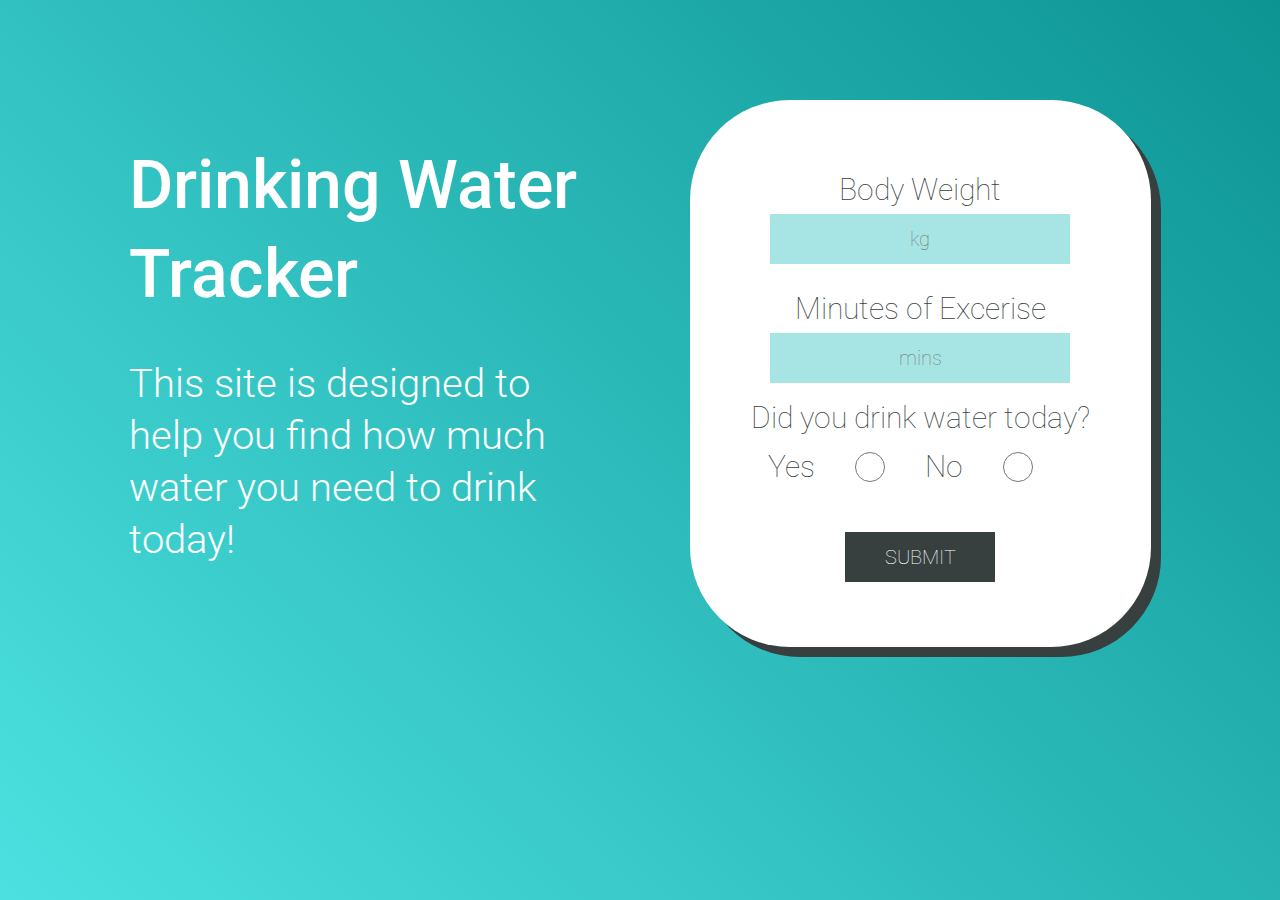
<file: index.html>
<!DOCTYPE html>
<html lang="en">
<head>
    <meta charset="UTF-8">
    <meta name="viewport" content="width=device-width, initial-scale=1.0">
    <title>Water Tracker</title>
    <link rel="stylesheet" href="./styles/styles.css">
    <link href="https://fonts.googleapis.com/css2?family=Roboto:wght@100;300;400;500;900&display=swap" rel="stylesheet">
</head>
<body>
    <header>
        <div class="wrapper">
            <div class="container">
                <div class="waterInfo">
                    <h1>Drinking Water Tracker</h1>
                    <p>This site is designed to help you find how much water you need to drink today!</p> 
                </div>
                <div class="fillInForm">
                    <form class="calculationForm" method="post" action="">
                        <div class="formValues">
                            <label for="bodyweight" class="">Body Weight</label>
                            <input type="text" placeholder="kg"  id="bodyWeight" required>
                        </div>
                        <div class="formValues">
                            <label for="minutesOfExcerise" class="">Minutes of Excerise</label>
                            <input type="text" placeholder="mins" id="minutesOfExcerise" required>
                        </div>
                        <div class="formDrinkwater">
                            <label for="drinkingWaterQuestion" class="">Did you drink water today?</label>
                            <div class="options">
                                <label for="yesDrinkwater">Yes</label>
                                <input type="radio" id="yes" name="drinkwater" value="0">
                                <label for="noDrinkwater">No</label>
                                <input type="radio" id="no" name="drinkwater" value="1">
                            </div>
                            <div class ="waterConsumed">
                                <label for="waterConsumed" class="">Water Consumed</label>
                                <input type="waterConsumed" placeholder="ml" id="waterIntake">
                            </div>
                        </div>
                        <div class="submitContainer">
                        <input type="submit" value="Submit">
                        </div>
                    </form>
                </div>
            </div>
        </div>
    </header>
    <main>
    <section class="results">
        <div class="modal"></div>
    </section>
    </main>
    <script src="https://ajax.googleapis.com/ajax/libs/jquery/3.5.1/jquery.min.js"></script>
    <script src="./scripts.js"></script>
</body>
</html>

<!-- <button><a href="./water-consumption.html">Submit</a></button> -->
</file>
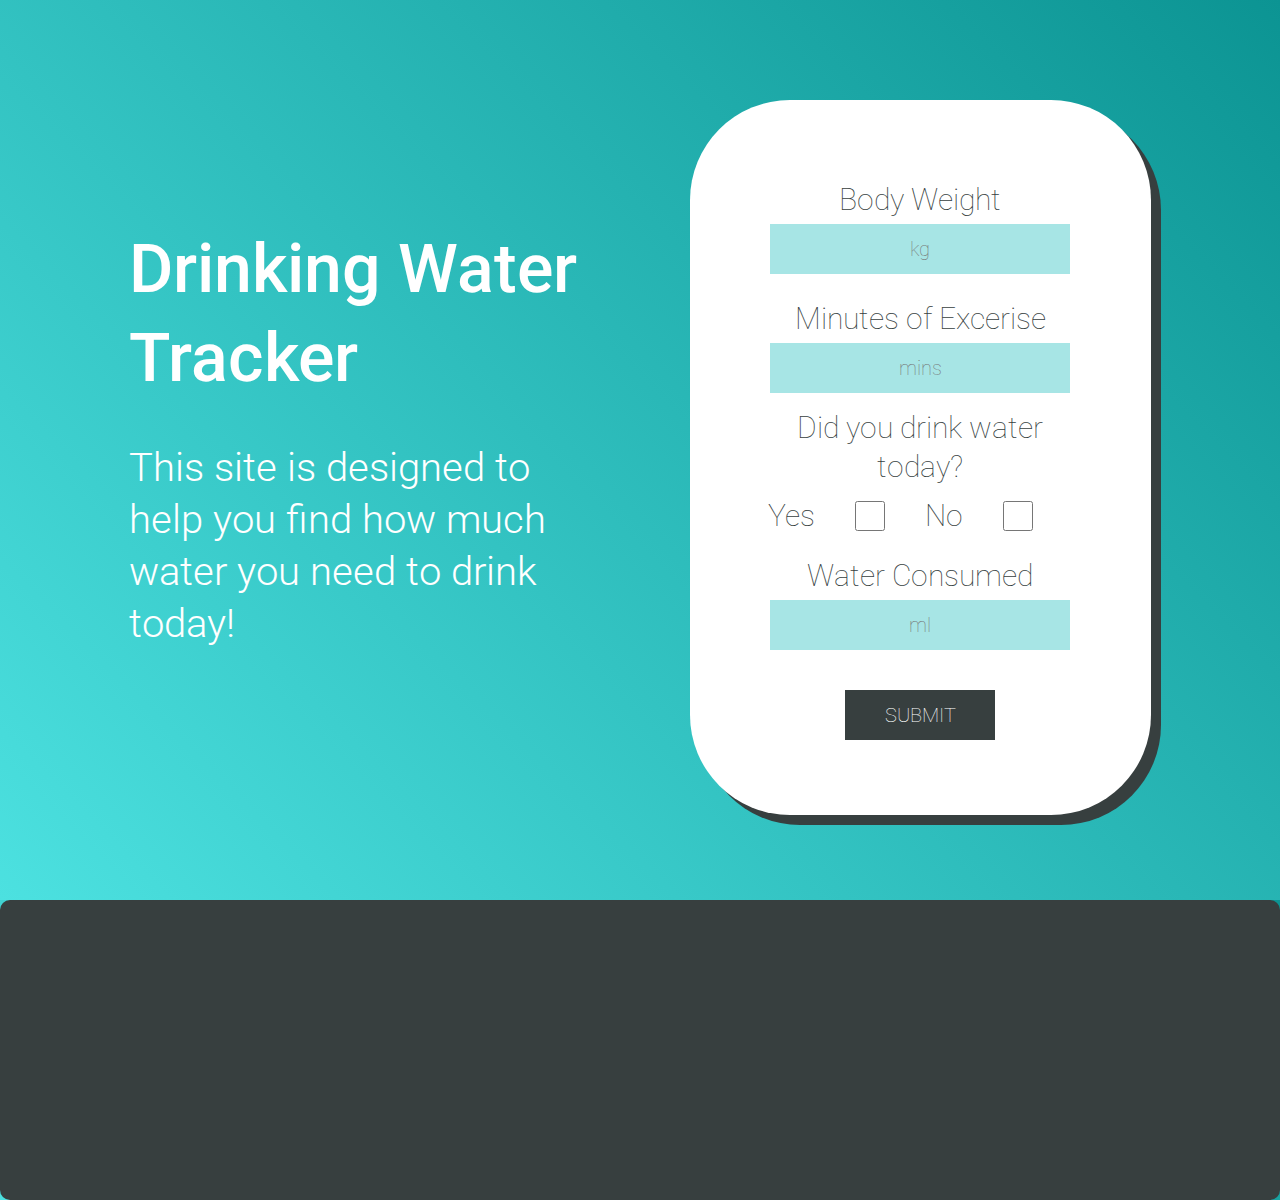
<file: home-page.html>
<!DOCTYPE html>
<html lang="en">
<head>
    <meta charset="UTF-8">
    <meta name="viewport" content="width=device-width, initial-scale=1.0">
    <title>Water Tracker</title>
    <link rel="stylesheet" href="./styles/style.css">
    <link href="https://fonts.googleapis.com/css2?family=Roboto:wght@100;300;400;500;900&display=swap" rel="stylesheet">
</head>
<body>
    <header>
        <div class="wrapper">
            <div class="container">
                <div class="water-info">
                    <h1>Drinking Water Tracker</h1>
                    <p>This site is designed to help you find how much water you need to drink today!</p> 
                </div>
                <div class="fill-in-form">
                    <form class="calculation-form" method="post" action="">
                        <div class="form-values">
                            <label for="bodyweight" class="">Body Weight</label>
                            <input type="text" placeholder="kg"  id="bodyWeight">
                        </div>
                        <div class="form-values">
                            <label for="minutesofexcerise" class="">Minutes of Excerise</label>
                            <input type="text" placeholder="mins" id="minutesOfExcerise">
                        </div>
                        <div class="form-drinkwater">
                            <label for="drinkingwaterquestion" class="">Did you drink water today?</label>
                            <div class="options">
                                <label for="yes-drinkwater">Yes</label>
                                <input type="checkbox" id="yes" name="drinkwater" value="0">
                                <label for="no-drinkwater">No</label>
                                <input type="checkbox" id="no" name="drinkwater" value="1">
                            </div>
                            <div class ="water-consumed">
                                <label for="waterconsumed" class="">Water Consumed</label>
                                <input type="waterconsumed" placeholder="ml" id="waterIntake">
                            </div>
                        </div>
                        <div class="submit-container">
                        <input type="submit" value="Submit">
                        </div>
                    </form>
                </div>
            </div>
        </div>
    </header>
    <main>
    <section class="results"></section>
    </main>
    <script src="https://ajax.googleapis.com/ajax/libs/jquery/3.5.1/jquery.min.js"></script>
    <script src="./scripts.js"></script>
</body>
</html>

<!-- <button><a href="./water-consumption.html">Submit</a></button> -->
</file>
<file: styles/styles.css>
html {
  line-height: 1.15;
  -ms-text-size-adjust: 100%;
  -webkit-text-size-adjust: 100%;
}

body {
  margin: 0;
}

article, aside, footer, header, nav, section {
  display: block;
}

h1 {
  font-size: 2em;
  margin: .67em 0;
}

figcaption, figure, main {
  display: block;
}

figure {
  margin: 1em 40px;
}

hr {
  -webkit-box-sizing: content-box;
          box-sizing: content-box;
  height: 0;
  overflow: visible;
}

pre {
  font-family: monospace,monospace;
  font-size: 1em;
}

a {
  background-color: transparent;
  -webkit-text-decoration-skip: objects;
}

abbr[title] {
  border-bottom: none;
  text-decoration: underline;
  -webkit-text-decoration: underline dotted;
          text-decoration: underline dotted;
}

b, strong {
  font-weight: inherit;
}

b, strong {
  font-weight: bolder;
}

code, kbd, samp {
  font-family: monospace,monospace;
  font-size: 1em;
}

dfn {
  font-style: italic;
}

mark {
  background-color: #ff0;
  color: #000;
}

small {
  font-size: 80%;
}

sub, sup {
  font-size: 75%;
  line-height: 0;
  position: relative;
  vertical-align: baseline;
}

sub {
  bottom: -.25em;
}

sup {
  top: -.5em;
}

audio, video {
  display: inline-block;
}

audio:not([controls]) {
  display: none;
  height: 0;
}

img {
  border-style: none;
}

svg:not(:root) {
  overflow: hidden;
}

button, input, optgroup, select, textarea {
  font-family: sans-serif;
  font-size: 100%;
  line-height: 1.15;
  margin: 0;
}

button, input {
  overflow: visible;
}

button, select {
  text-transform: none;
}

button, html [type=button], [type=reset], [type=submit] {
  -webkit-appearance: button;
}

button::-moz-focus-inner, [type=button]::-moz-focus-inner, [type=reset]::-moz-focus-inner, [type=submit]::-moz-focus-inner {
  border-style: none;
  padding: 0;
}

button:-moz-focusring, [type=button]:-moz-focusring, [type=reset]:-moz-focusring, [type=submit]:-moz-focusring {
  outline: 1px dotted ButtonText;
}

fieldset {
  padding: .35em .75em .625em;
}

legend {
  -webkit-box-sizing: border-box;
          box-sizing: border-box;
  color: inherit;
  display: table;
  max-width: 100%;
  padding: 0;
  white-space: normal;
}

progress {
  display: inline-block;
  vertical-align: baseline;
}

textarea {
  overflow: auto;
}

[type=checkbox], [type=radio] {
  -webkit-box-sizing: border-box;
          box-sizing: border-box;
  padding: 0;
}

[type=number]::-webkit-inner-spin-button, [type=number]::-webkit-outer-spin-button {
  height: auto;
}

[type=search] {
  -webkit-appearance: textfield;
  outline-offset: -2px;
}

[type=search]::-webkit-search-cancel-button, [type=search]::-webkit-search-decoration {
  -webkit-appearance: none;
}

::-webkit-file-upload-button {
  -webkit-appearance: button;
  font: inherit;
}

details, menu {
  display: block;
}

summary {
  display: list-item;
}

canvas {
  display: inline-block;
}

template {
  display: none;
}

[hidden] {
  display: none;
}

html {
  -webkit-box-sizing: border-box;
  box-sizing: border-box;
}

*, *:before, *:after {
  -webkit-box-sizing: inherit;
          box-sizing: inherit;
}

.sr-only {
  position: absolute;
  width: 1px;
  height: 1px;
  margin: -1px;
  border: 0;
  padding: 0;
  white-space: nowrap;
  -webkit-clip-path: inset(100%);
          clip-path: inset(100%);
  clip: rect(0 0 0 0);
  overflow: hidden;
}

.visuallyHidden:not(:focus):not(:active) {
  position: absolute;
  width: 1px;
  height: 1px;
  margin: -1px;
  border: 0;
  padding: 0;
  white-space: nowrap;
  -webkit-clip-path: inset(100%);
          clip-path: inset(100%);
  clip: rect(0 0 0 0);
  overflow: hidden;
}

html {
  font-size: 62.5%;
}

/* stripping of styles */
body,
ul,
h1,
h2,
h3
p {
  margin: 0;
  padding: 0;
}

ul {
  list-style: none;
}

a {
  text-decoration: none;
  text-transform: uppercase;
}

img {
  width: 100%;
  height: auto;
  display: block;
}

body {
  font-family: "Roboto", sans-serif;
  font-weight: 100;
  color: white;
  line-height: 1.3;
}

h1 {
  font-size: 6.8rem;
  font-weight: 500;
  margin-bottom: 10px;
}

h2 {
  font-size: 4.5rem;
  font-weight: 400;
  width: 80%;
}

p {
  font-size: 4rem;
  font-weight: 300;
}

.wrapper {
  width: 90%;
  max-width: 1280px;
  margin: 0 auto;
}

header {
  height: 100vh;
  background: linear-gradient(45deg, #4CE1E0, #0C9493);
  background-position: center;
}

main {
  background: linear-gradient(45deg, #4CE1E0, #0C9493);
  background-position: center;
}

label,
input {
  font-family: 'Roboto', sans-serif;
  font-size: 3rem;
  text-align: center;
}

label {
  color: #373f3f;
}

input {
  height: 50px;
  width: 300px;
  margin: 5px;
  font-size: 2rem;
  border: none;
  text-align: center;
  font-weight: 100;
  background: #a7e5e5;
}

input:hover {
  border: solid 2px #373f3f;
}

button {
  border: none;
  padding: 10px 20px;
  background-color: #a7e5e5;
  text-transform: uppercase;
  font-family: 'Roboto', sans-serif;
  margin-top: 10px;
}

button a {
  font-size: 2rem;
  color: white;
}

button:hover {
  background-color: #638c8c;
}

.container {
  display: -webkit-box;
  display: -ms-flexbox;
  display: flex;
  -webkit-box-align: center;
      -ms-flex-align: center;
          align-items: center;
  -webkit-box-pack: center;
      -ms-flex-pack: center;
          justify-content: center;
  -ms-flex-wrap: wrap;
      flex-wrap: wrap;
  padding-top: 100px;
}

.waterInfo {
  width: 40%;
}

.waterIntakeForm,
.totalWater,
.fillInForm {
  width: 40%;
  margin-left: 100px;
  background-color: white;
  padding: 50px;
  border-radius: 100px;
  -webkit-box-shadow: 10px 10px #373f3f;
          box-shadow: 10px 10px #373f3f;
}

.totalWater {
  display: -webkit-box;
  display: -ms-flexbox;
  display: flex;
  -webkit-box-orient: vertical;
  -webkit-box-direction: normal;
      -ms-flex-direction: column;
          flex-direction: column;
}

.calculationForm {
  display: -webkit-box;
  display: -ms-flexbox;
  display: flex;
  -webkit-box-orient: vertical;
  -webkit-box-direction: normal;
      -ms-flex-direction: column;
          flex-direction: column;
  -webkit-box-align: center;
      -ms-flex-align: center;
          align-items: center;
  padding: 10px;
}

.formValues {
  display: -webkit-box;
  display: -ms-flexbox;
  display: flex;
  -webkit-box-orient: vertical;
  -webkit-box-direction: normal;
      -ms-flex-direction: column;
          flex-direction: column;
  color: #373f3f;
  -webkit-box-align: center;
      -ms-flex-align: center;
          align-items: center;
  margin: 10px;
}

.waterConsumed {
  display: -webkit-box;
  display: -ms-flexbox;
  display: flex;
  -webkit-box-orient: vertical;
  -webkit-box-direction: normal;
      -ms-flex-direction: column;
          flex-direction: column;
  padding-top: 10px;
  -webkit-box-align: center;
      -ms-flex-align: center;
          align-items: center;
}

.submitContainer {
  padding-top: 30px;
}

.submitContainer input {
  width: 150px;
  background-color: #373f3f;
  color: white;
  text-transform: uppercase;
}

.formDrinkwater {
  display: -webkit-box;
  display: -ms-flexbox;
  display: flex;
  color: #373f3f;
  -webkit-box-orient: vertical;
  -webkit-box-direction: normal;
      -ms-flex-direction: column;
          flex-direction: column;
}

.options {
  display: -webkit-box;
  display: -ms-flexbox;
  display: flex;
  padding: 10px 0 10px;
  -webkit-box-pack: center;
      -ms-flex-pack: center;
          justify-content: center;
}

.options input {
  height: 30px;
  width: 100px;
  font-size: 2rem;
}

.options input:hover {
  border: solid 2px #373f3f;
}

.display {
  text-align: center;
}

.modal {
  display: none;
}

.error {
  text-align: center;
  margin: 0 auto;
}

.display p {
  font-size: 10rem;
}

.results {
  display: -webkit-box;
  display: -ms-flexbox;
  display: flex;
  -webkit-box-pack: center;
      -ms-flex-pack: center;
          justify-content: center;
  -webkit-box-align: center;
      -ms-flex-align: center;
          align-items: center;
  border-radius: 10px;
  padding: 150px;
  background-color: #373f3f;
  display: none;
  height: 100vh;
}

.waterConsumed {
  display: none;
  text-align: center;
}

@media (max-width: 930px) {
  body {
    line-height: 1;
  }
  h1 {
    font-size: 5.6rem;
    font-weight: 500;
    margin-bottom: 5px;
  }
  h2 {
    font-size: 4rem;
    font-weight: 300;
    width: 80%;
  }
  p {
    font-size: 4rem;
    font-weight: 300;
  }
  input {
    width: 160px;
  }
  .fillInForm {
    position: relative;
    right: 50px;
  }
  .options input {
    width: 50px;
    font-size: 1rem;
  }
  label {
    font-size: 1.5rem;
  }
}

@media (max-width: 600px) {
  h1 {
    font-size: 4.5rem;
    font-weight: 500;
    margin-bottom: 0;
  }
  h2 {
    font-size: 3.5rem;
    font-weight: 300;
    width: 80%;
    padding-bottom: 10px;
  }
  p {
    font-size: 3.0rem;
    font-weight: 300;
  }
}

@media (max-width: 560px) {
  .results {
    padding-top: 0px;
    padding: 0px;
  }
  .display,
  .error {
    position: absolute;
    top: 150px;
    left: 0;
    right: 0;
  }
  .display p,
  .error p {
    font-size: 4rem;
  }
  .container {
    padding-top: 50px;
  }
  .waterInfo {
    width: 100%;
    text-align: center;
  }
  h1 {
    font-size: 4.3rem;
    font-weight: 500;
    margin-bottom: 0;
  }
  h2 {
    font-size: 3.3rem;
    font-weight: 300;
    width: 80%;
  }
  p {
    font-size: 3.0rem;
    font-weight: 300;
  }
  input {
    width: 130px;
  }
  .options input {
    width: 30px;
    font-size: 0.7rem;
  }
  .submitContainer input {
    width: 100px;
  }
}

@media (max-width: 520px) {
  h1 {
    font-size: 3.8rem;
  }
  h2 {
    font-size: 2.5rem;
  }
  p {
    font-size: 2rem;
    font-weight: 300;
  }
}

@media (max-width: 480px) {
  body {
    font-size: 1.2rem;
  }
  h1 {
    font-size: 3rem;
  }
  h2 {
    font-size: 1.9rem;
  }
  p {
    font-size: 1.8rem;
    font-weight: 300;
  }
  input {
    width: 100px;
  }
  .waterInfo,
  .fillInForm {
    display: -webkit-box;
    display: -ms-flexbox;
    display: flex;
    -webkit-box-orient: vertical;
    -webkit-box-direction: normal;
        -ms-flex-direction: column;
            flex-direction: column;
    -webkit-box-align: center;
        -ms-flex-align: center;
            align-items: center;
  }
}

@media (max-width: 360px) {
  body {
    font-size: 1rem;
  }
  h1 {
    font-size: 2.3rem;
  }
  h2 {
    font-size: 1.1rem;
  }
  input {
    width: 100px;
  }
}
</file>
<file: styles/style.css>
html {
  line-height: 1.15;
  -ms-text-size-adjust: 100%;
  -webkit-text-size-adjust: 100%;
}

body {
  margin: 0;
}

article, aside, footer, header, nav, section {
  display: block;
}

h1 {
  font-size: 2em;
  margin: .67em 0;
}

figcaption, figure, main {
  display: block;
}

figure {
  margin: 1em 40px;
}

hr {
  -webkit-box-sizing: content-box;
          box-sizing: content-box;
  height: 0;
  overflow: visible;
}

pre {
  font-family: monospace,monospace;
  font-size: 1em;
}

a {
  background-color: transparent;
  -webkit-text-decoration-skip: objects;
}

abbr[title] {
  border-bottom: none;
  text-decoration: underline;
  -webkit-text-decoration: underline dotted;
          text-decoration: underline dotted;
}

b, strong {
  font-weight: inherit;
}

b, strong {
  font-weight: bolder;
}

code, kbd, samp {
  font-family: monospace,monospace;
  font-size: 1em;
}

dfn {
  font-style: italic;
}

mark {
  background-color: #ff0;
  color: #000;
}

small {
  font-size: 80%;
}

sub, sup {
  font-size: 75%;
  line-height: 0;
  position: relative;
  vertical-align: baseline;
}

sub {
  bottom: -.25em;
}

sup {
  top: -.5em;
}

audio, video {
  display: inline-block;
}

audio:not([controls]) {
  display: none;
  height: 0;
}

img {
  border-style: none;
}

svg:not(:root) {
  overflow: hidden;
}

button, input, optgroup, select, textarea {
  font-family: sans-serif;
  font-size: 100%;
  line-height: 1.15;
  margin: 0;
}

button, input {
  overflow: visible;
}

button, select {
  text-transform: none;
}

button, html [type=button], [type=reset], [type=submit] {
  -webkit-appearance: button;
}

button::-moz-focus-inner, [type=button]::-moz-focus-inner, [type=reset]::-moz-focus-inner, [type=submit]::-moz-focus-inner {
  border-style: none;
  padding: 0;
}

button:-moz-focusring, [type=button]:-moz-focusring, [type=reset]:-moz-focusring, [type=submit]:-moz-focusring {
  outline: 1px dotted ButtonText;
}

fieldset {
  padding: .35em .75em .625em;
}

legend {
  -webkit-box-sizing: border-box;
          box-sizing: border-box;
  color: inherit;
  display: table;
  max-width: 100%;
  padding: 0;
  white-space: normal;
}

progress {
  display: inline-block;
  vertical-align: baseline;
}

textarea {
  overflow: auto;
}

[type=checkbox], [type=radio] {
  -webkit-box-sizing: border-box;
          box-sizing: border-box;
  padding: 0;
}

[type=number]::-webkit-inner-spin-button, [type=number]::-webkit-outer-spin-button {
  height: auto;
}

[type=search] {
  -webkit-appearance: textfield;
  outline-offset: -2px;
}

[type=search]::-webkit-search-cancel-button, [type=search]::-webkit-search-decoration {
  -webkit-appearance: none;
}

::-webkit-file-upload-button {
  -webkit-appearance: button;
  font: inherit;
}

details, menu {
  display: block;
}

summary {
  display: list-item;
}

canvas {
  display: inline-block;
}

template {
  display: none;
}

[hidden] {
  display: none;
}

html {
  -webkit-box-sizing: border-box;
  box-sizing: border-box;
}

*, *:before, *:after {
  -webkit-box-sizing: inherit;
          box-sizing: inherit;
}

.sr-only {
  position: absolute;
  width: 1px;
  height: 1px;
  margin: -1px;
  border: 0;
  padding: 0;
  white-space: nowrap;
  -webkit-clip-path: inset(100%);
          clip-path: inset(100%);
  clip: rect(0 0 0 0);
  overflow: hidden;
}

.visuallyHidden:not(:focus):not(:active) {
  position: absolute;
  width: 1px;
  height: 1px;
  margin: -1px;
  border: 0;
  padding: 0;
  white-space: nowrap;
  -webkit-clip-path: inset(100%);
          clip-path: inset(100%);
  clip: rect(0 0 0 0);
  overflow: hidden;
}

html {
  font-size: 62.5%;
}

/* stripping of styles */
body,
ul,
h1,
h2,
h3
p {
  margin: 0;
  padding: 0;
}

ul {
  list-style: none;
}

a {
  text-decoration: none;
  text-transform: uppercase;
}

img {
  width: 100%;
  height: auto;
  display: block;
}

body {
  font-family: "Roboto", sans-serif;
  font-weight: 100;
  color: white;
  line-height: 1.3;
}

h1 {
  font-size: 6.8rem;
  font-weight: 500;
  margin-bottom: 10px;
}

h2 {
  font-size: 4.5rem;
  font-weight: 400;
  width: 80%;
}

p {
  font-size: 4rem;
  font-weight: 300;
}

.wrapper {
  width: 90%;
  max-width: 1280px;
  margin: 0 auto;
}

header {
  height: 100vh;
  background: linear-gradient(45deg, #4CE1E0, #0C9493);
  background-position: center;
}

main {
  background: linear-gradient(45deg, #4CE1E0, #0C9493);
  background-position: center;
}

label,
input {
  font-family: 'Roboto', sans-serif;
  font-size: 3rem;
  text-align: center;
}

label {
  color: #373f3f;
}

input {
  height: 50px;
  width: 300px;
  margin: 5px;
  font-size: 2rem;
  border: none;
  text-align: center;
  font-weight: 100;
  background: #a7e5e5;
}

input:hover {
  border: solid 2px #373f3f;
}

button {
  border: none;
  padding: 10px 20px;
  background-color: #a7e5e5;
  text-transform: uppercase;
  font-family: 'Roboto', sans-serif;
  margin-top: 10px;
}

button a {
  font-size: 2rem;
  color: white;
}

button:hover {
  background-color: #638c8c;
}

.container {
  display: -webkit-box;
  display: -ms-flexbox;
  display: flex;
  -webkit-box-align: center;
      -ms-flex-align: center;
          align-items: center;
  -webkit-box-pack: center;
      -ms-flex-pack: center;
          justify-content: center;
  -ms-flex-wrap: wrap;
      flex-wrap: wrap;
  padding-top: 100px;
}

.water-info {
  width: 40%;
}

.water-intake-form,
.total-water,
.fill-in-form {
  width: 40%;
  margin-left: 100px;
  background-color: white;
  padding: 60px;
  border-radius: 100px;
  -webkit-box-shadow: 10px 10px #373f3f;
          box-shadow: 10px 10px #373f3f;
}

.total-water {
  display: -webkit-box;
  display: -ms-flexbox;
  display: flex;
  -webkit-box-orient: vertical;
  -webkit-box-direction: normal;
      -ms-flex-direction: column;
          flex-direction: column;
}

.calculation-form {
  display: -webkit-box;
  display: -ms-flexbox;
  display: flex;
  -webkit-box-orient: vertical;
  -webkit-box-direction: normal;
      -ms-flex-direction: column;
          flex-direction: column;
  -webkit-box-align: center;
      -ms-flex-align: center;
          align-items: center;
  padding: 10px;
}

.form-values {
  display: -webkit-box;
  display: -ms-flexbox;
  display: flex;
  -webkit-box-orient: vertical;
  -webkit-box-direction: normal;
      -ms-flex-direction: column;
          flex-direction: column;
  color: #373f3f;
  -webkit-box-align: center;
      -ms-flex-align: center;
          align-items: center;
  margin: 10px;
}

.water-consumed {
  display: -webkit-box;
  display: -ms-flexbox;
  display: flex;
  -webkit-box-orient: vertical;
  -webkit-box-direction: normal;
      -ms-flex-direction: column;
          flex-direction: column;
  padding-top: 10px;
  -webkit-box-align: center;
      -ms-flex-align: center;
          align-items: center;
}

.submit-container {
  padding-top: 30px;
}

.submit-container input {
  width: 150px;
  background-color: #373f3f;
  color: white;
  text-transform: uppercase;
}

.form-drinkwater {
  display: -webkit-box;
  display: -ms-flexbox;
  display: flex;
  color: #373f3f;
  -webkit-box-orient: vertical;
  -webkit-box-direction: normal;
      -ms-flex-direction: column;
          flex-direction: column;
}

.options {
  display: -webkit-box;
  display: -ms-flexbox;
  display: flex;
  padding: 10px 0 10px;
  -webkit-box-pack: center;
      -ms-flex-pack: center;
          justify-content: center;
}

.options input {
  height: 30px;
  width: 100px;
  font-size: 2rem;
}

.options input:hover {
  border: solid 2px #373f3f;
}

.results {
  display: -webkit-box;
  display: -ms-flexbox;
  display: flex;
  -webkit-box-pack: center;
      -ms-flex-pack: center;
          justify-content: center;
  -webkit-box-align: center;
      -ms-flex-align: center;
          align-items: center;
  border-radius: 10px;
  padding: 150px;
  background-color: #373f3f;
}

@media (max-width: 930px) {
  body {
    line-height: 1;
  }
  h1 {
    font-size: 5.6rem;
    font-weight: 500;
    margin-bottom: 5px;
  }
  h2 {
    font-size: 4rem;
    font-weight: 300;
    width: 80%;
  }
  p {
    font-size: 4rem;
    font-weight: 300;
  }
  input {
    width: 160px;
  }
  .fill-in-form {
    position: relative;
    right: 50px;
  }
  .options input {
    width: 50px;
    font-size: 1rem;
  }
  label {
    font-size: 1.5rem;
  }
}

@media (max-width: 600px) {
  h1 {
    font-size: 4.5rem;
    font-weight: 500;
    margin-bottom: 0;
  }
  h2 {
    font-size: 3.5rem;
    font-weight: 300;
    width: 80%;
    padding-bottom: 10px;
  }
  p {
    font-size: 3.0rem;
    font-weight: 300;
  }
}

@media (max-width: 560px) {
  h1 {
    font-size: 4.3rem;
    font-weight: 500;
    margin-bottom: 0;
  }
  h2 {
    font-size: 3.3rem;
    font-weight: 300;
    width: 80%;
  }
  p {
    font-size: 3.0rem;
    font-weight: 300;
  }
  input {
    width: 130px;
  }
  .options input {
    width: 30px;
    font-size: 0.7rem;
  }
  .results {
    padding-top: 300px;
  }
}

@media (max-width: 480px) {
  input {
    width: 100px;
  }
  .water-info,
  .fill-in-form {
    display: -webkit-box;
    display: -ms-flexbox;
    display: flex;
    -webkit-box-orient: vertical;
    -webkit-box-direction: normal;
        -ms-flex-direction: column;
            flex-direction: column;
    -webkit-box-align: center;
        -ms-flex-align: center;
            align-items: center;
  }
}

@media (max-width: 360px) {
  input {
    width: 100px;
  }
}
</file>
